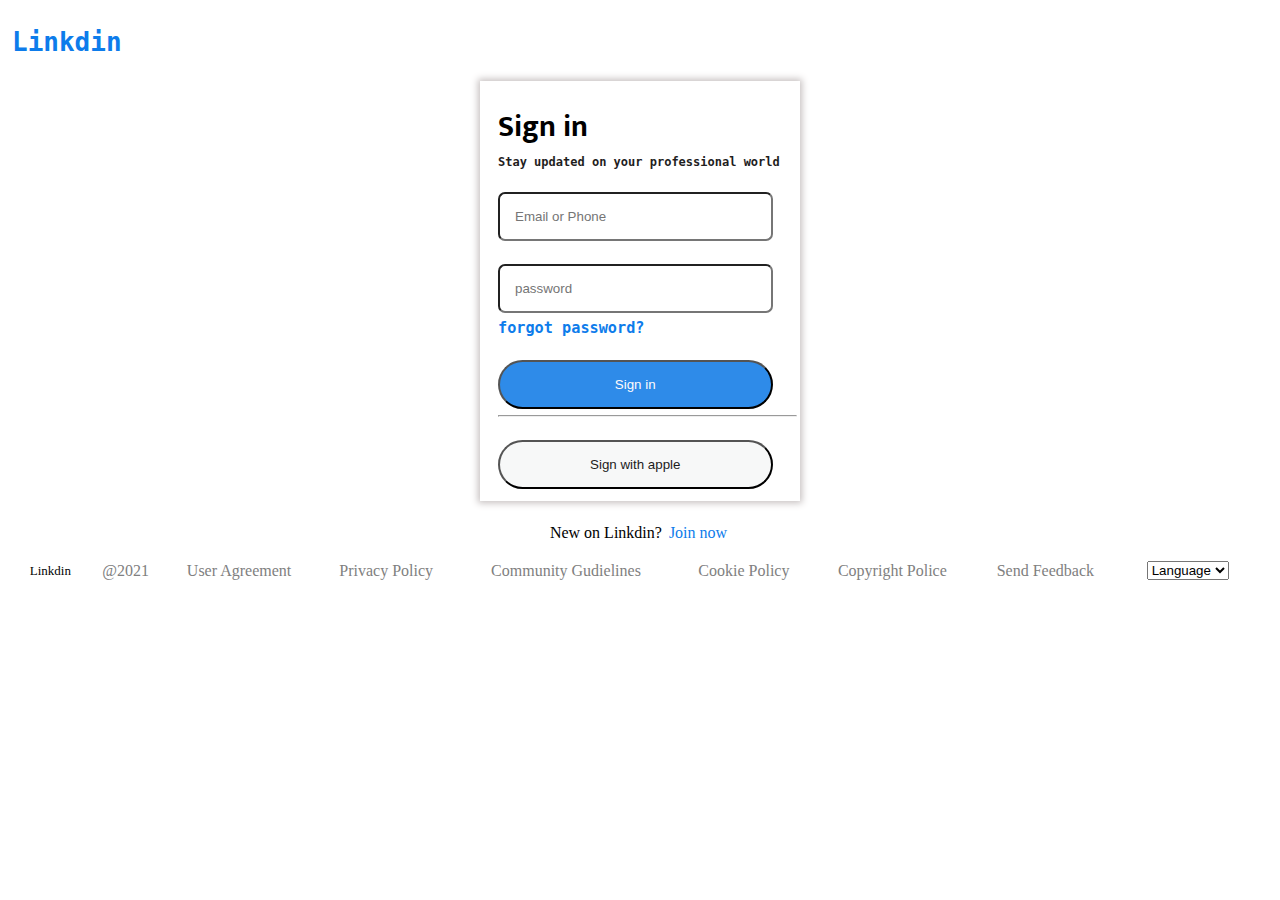
<file: index.html>
<!-- 
I made this code for only practicing peppers.
 -->
<!-- I was taken to this webpage from the linkdin side.( https://in.linkedin.com) -->
<!DOCTYPE html>
<html lang="en">
<head>
    <meta charset="UTF-8">
    <meta name="viewport" content="width=device-width, initial-scale=1.0">
    <title>Linkdin</title>
    <!-- CSS link -->
    <link rel="stylesheet" href="style.css">
    <!-- surch bar icon -->
    <link rel="shortcut icon" href="./images/iconn.png" type="image/x-icon">
    <!-- font link-->
    <link href="https://fonts.googleapis.com/css2?family=Heebo&family=Mukta:wght@300&display=swap" rel="stylesheet">
    <!-- icon links -->
    <link rel="stylesheet" href="https://cdnjs.cloudflare.com/ajax/libs/font-awesome/6.4.2/css/all.min.css" integrity="sha512-z3gLpd7yknf1YoNbCzqRKc4qyor8gaKU1qmn+CShxbuBusANI9QpRohGBreCFkKxLhei6S9CQXFEbbKuqLg0DA==" crossorigin="anonymous" referrerpolicy="no-referrer" />
</head>

<body>
    <div id="brandicon">
        <samp>
            <h1>Linkdin<i class="fa-brands fa-linkedin" style="color: #1c67e9;"></i></h1>
        </samp>
    </div>
    <div id="login">
        <samp>
            <h2>Sign in</h2>
            <p>Stay updated on your professional world</p>
            <input class="login" type="text" placeholder="Email or Phone" >
            <input class="login" type="password" placeholder="password">
            <h3>forgot password?</h3>
            <input class="button" type="button" value="Sign in">
            <hr>
            <input class="button_A" type="button" value="Sign with apple">
            
        </samp>
    </div>
    <p>New on Linkdin? <font>Join now</font> <p>
    
    <table>
        <tr>
            <td style="font-size: small; color: #030303;">Linkdin<i class="fa-brands fa-linkedin" style="color: #030303;"></i></td>
            <td>@2021</td>
            <td>User Agreement</td>
            <td>Privacy Policy</td>
            <td>Community Gudielines</td>
            <td>Cookie Policy</td>
            <td>Copyright Police</td>
            <td>Send Feedback</td>
            <td>
                <form>
                    <select>
                        <option>Language</option>
                        <option>English</option>
                        <option>hindi</option>
                        <option>telugu</option>
                    </select>
                </form>
            </td>
        </tr>
    </table>

        

</body>
</html>
</file>
<file: style.css>
*{
    box-sizing: border-box;
    margin: 3px ;
}

#brandicon h1{
    color: #0d7ceb;
    width: 150px;
}

#login{
    margin: auto;
    width: 50%;
    width: 320px;
    height: 420px;
    padding-left: 15px;
    box-shadow: 0px 0px 7px 2px #c5bfbf;
}
#login h2{
    font-size: 30px;
    font-family: 'Heebo', sans-serif;
    font-family: 'Mukta', sans-serif;
}
#login p{
    color: rgb(31, 30, 30);
    font-size:12px;
    font-weight: 600;
}
.login{
    width: 90%;
    padding: 15px;
    margin-top: 20px;
    border-top-right-radius: 7px;
    border-bottom-right-radius: 7px;
    border-top-left-radius: 7px;
    border-bottom-left-radius: 7px;
    
}
#login h3{
    color: #0d7ceb;
}
.button{
    width: 90%;
    padding: 15px;
    margin-top: 20px;
    border-top-right-radius: 50px;
    border-bottom-right-radius: 50px;
    border-top-left-radius: 50px;
    border-bottom-left-radius: 50px;
    background-color:#2e8be9;
    color: rgb(255, 251, 251);
    text-align: center;
    outline: none;
}
.button_A{
    width: 90%;
    padding: 15px;
    margin-top: 20px;
    border-top-right-radius: 50px;
    border-bottom-right-radius: 50px;
    border-top-left-radius: 50px;
    border-bottom-left-radius: 50px;
    background-color:#f7f8f8;
    color: rgb(29, 28, 28);
    text-align: center;
    outline: none;
}

div+ p{
    padding-top: 20px;
    text-align: center;
}
font{
    color: #0d7ceb;
}

table{
    width: 98%;
    text-align: center;
    margin: 10px;
    color: gray;
}
</file>
